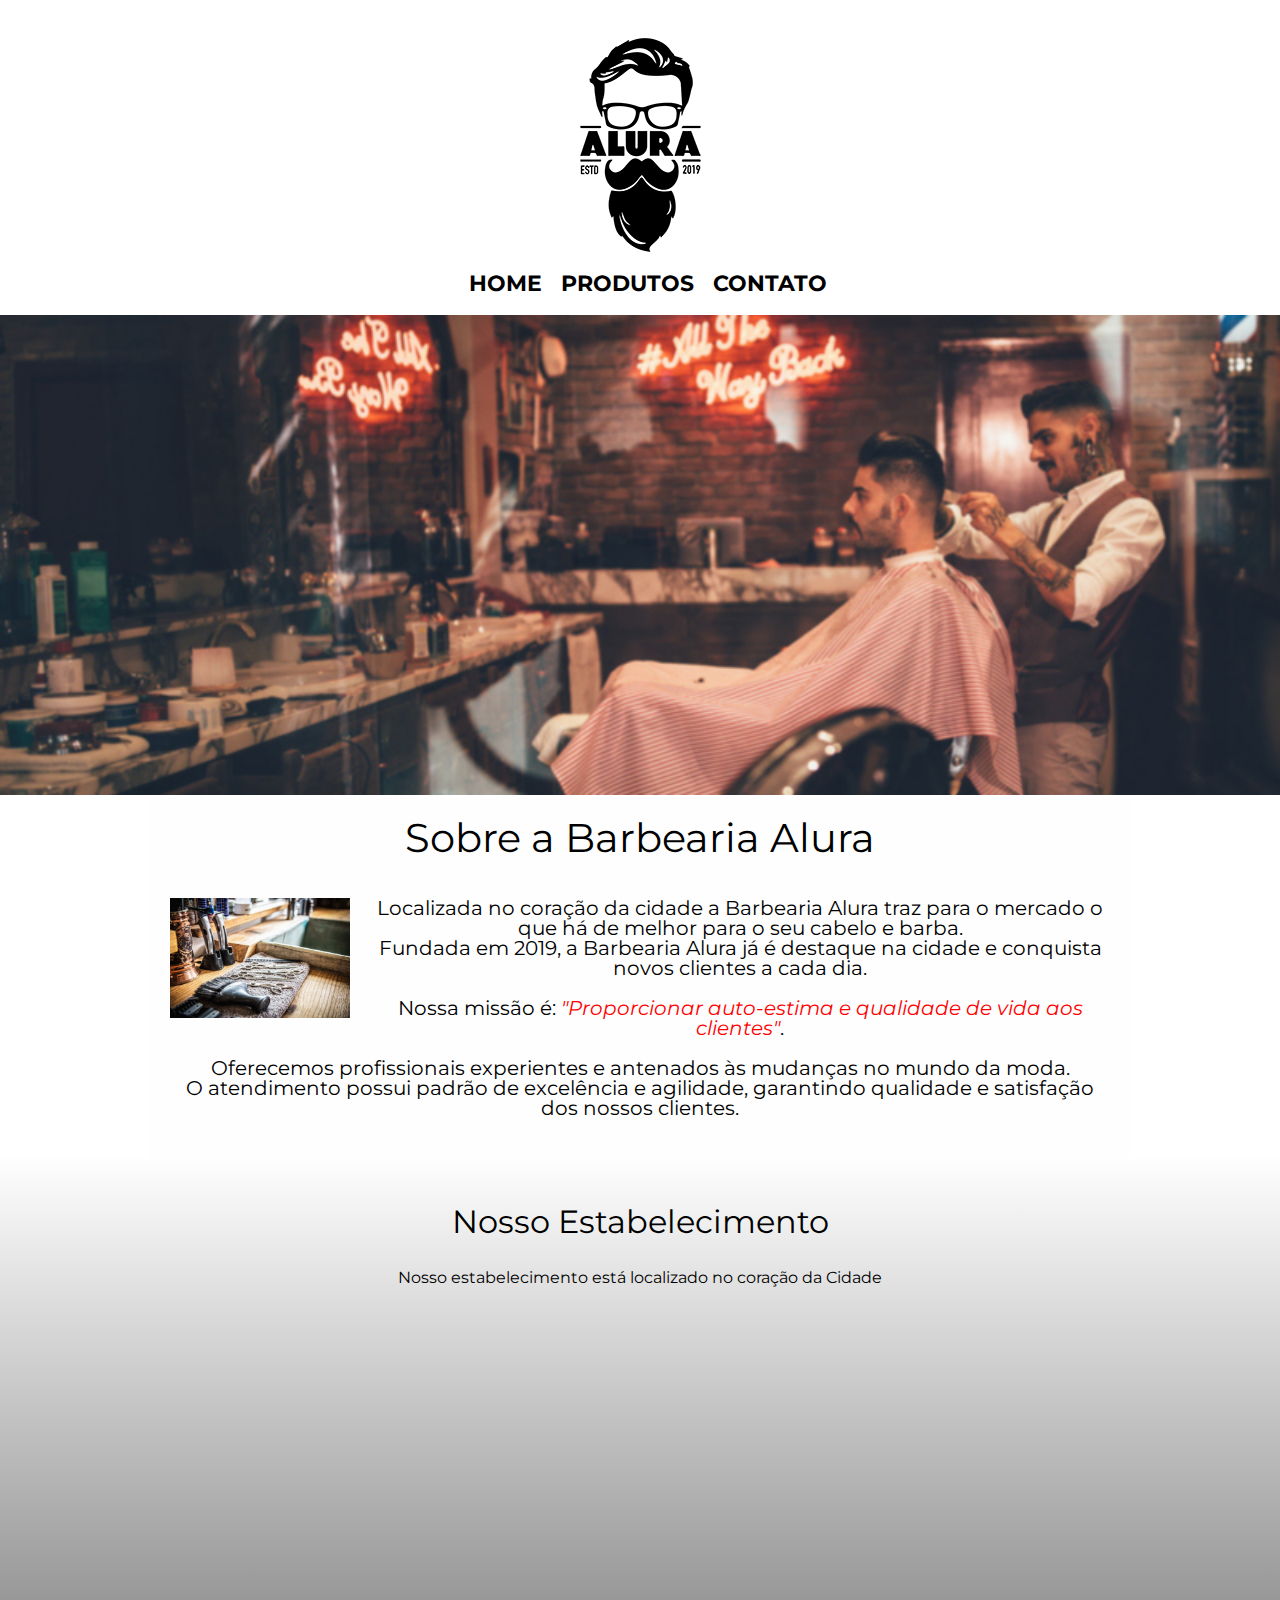
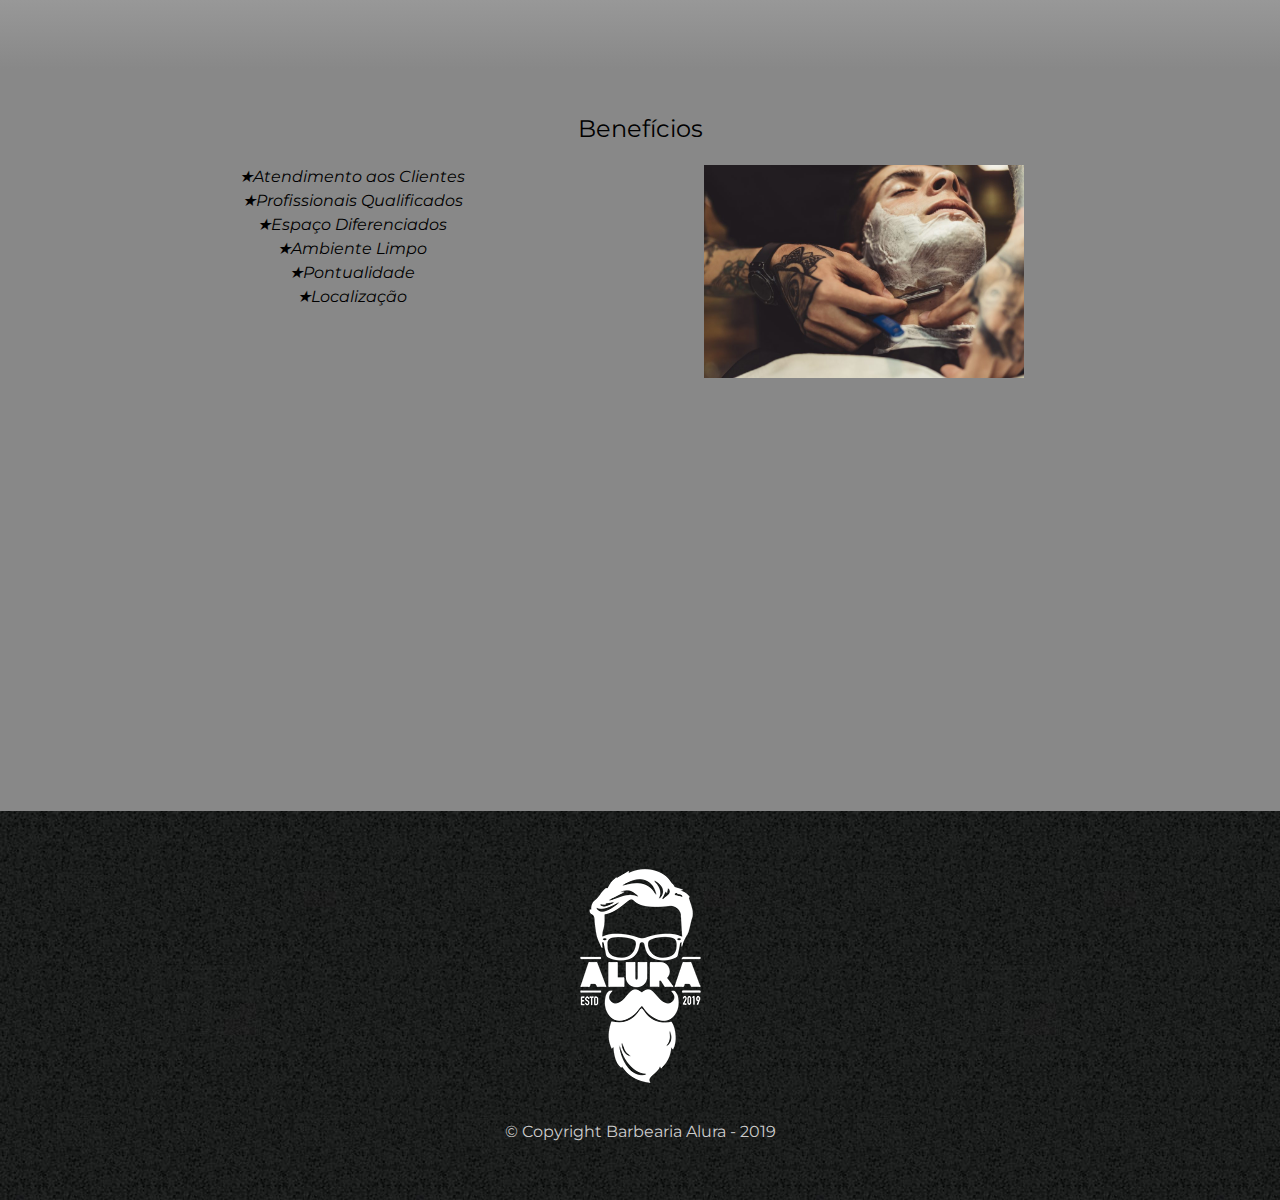
<file: index.html>
<!DOCTYPE html>
<html lang="pt-br">
<head>
  <meta charset="UTF-8">
  <meta name="viewport" content="width=device-width">

  <title>Barbearia Alura</title>
  <link rel="stylesheet" href="./style/reset.css">
  <link rel="stylesheet" href="./style/styles-home.css">
  <link rel="preconnect" href="https://fonts.googleapis.com"><link rel="preconnect" href="https://fonts.gstatic.com" crossorigin><link href="https://fonts.googleapis.com/css2?family=Alumni+Sans+Pinstripe&family=Inter:wght@400;900&family=Montserrat:wght@400;500&family=Roboto:wght@400;500;700&display=swap" rel="stylesheet">
</head>

<body>
  <header>
    <div>
      <h1><img src="./src/logo.png" alt="Logo da Barbearia Alura"></h1>

      <nav>
        <ul id="caixa-home">
          <li><a href="./index.html">Home</a></li>
          <li><a href="./pages/produtos.html">Produtos</a></li>
          <li><a href="./pages/contato.html">Contato</a></li>
        </ul>
      </nav>
    </div>      
  </header>

  <img class="banner" src="./src/barbearia.png" alt="Logo Barbearia">

  <main>  
    <section class="principal">
      <h2 class="titulo-principal">Sobre a Barbearia Alura</h2>
      
      <img src="./src/utensilios.jpg" class="utensilios" alt="Utensilios de Barbeiro.">
      
      <p >Localizada no coração da cidade a <strong>Barbearia Alura</strong> traz para o mercado o que há de melhor para o seu cabelo e barba.<br> Fundada em 2019, a Barbearia Alura já é destaque na cidade e conquista novos clientes a cada dia.</p>

      <p id="missao"><em>Nossa missão é: <strong>"Proporcionar auto-estima e qualidade de vida aos clientes"</strong>.</em></p>

      <p>
        Oferecemos profissionais experientes e antenados às mudanças no mundo da moda.<br>
        O atendimento possui padrão de excelência e agilidade, garantindo qualidade e satisfação dos nossos clientes.
      </p>
    </section>

    <section class="mapa">
      <h3 class="titulo-principal">Nosso Estabelecimento</h3>
      <p>Nosso estabelecimento está localizado no coração da Cidade</p>
      <div class="mapa-conteudo">
        <iframe src="https://www.google.com/maps/embed?pb=!1m18!1m12!1m3!1d117044.63814561226!2d-46.73670708512366!3d-23.545269498390724!2m3!1f0!2f0!3f0!3m2!1i1024!2i768!4f13.1!3m3!1m2!1s0x94ce5a2b2ed7f3a1%3A0xab35da2f5ca62674!2sAlura%20-%20Escola%20Online%20de%20Tecnologia!5e0!3m2!1spt-BR!2sbr!4v1671832299643!5m2!1spt-BR!2sbr" width="100%" height="300" style="border:0;" allowfullscreen="" loading="lazy" referrerpolicy="no-referrer-when-downgrade"></iframe>
      </div>
    </section>

    <section class="beneficios">
      <h3 class="titulo-beneficios">Benefícios</h3>

      <div class="conteudo-beneficios">
        <ul class="lista-beneficio">
          <li class="itens">Atendimento aos Clientes</li>
          <li class="itens">Profissionais Qualificados</li>
          <li class="itens">Espaço Diferenciados</li>
          <li class="itens">Ambiente Limpo</li>
          <li class="itens">Pontualidade</li>
          <li class="itens">Localização</li>
        </ul><img src="./src/beneficios.jpg" class="imagem-beneficios">    
      </div>

      <div class="video">
        <iframe width="100%" height="315" src="https://www.youtube.com/embed/wcVVXUV0YUY" frameborder="0" allow="accelerometer; autoplay; encrypted-media; gyroscope; picture-in-picture" allowfullscreen></iframe>
      </div>
    </section>
  </main>    
    
  <footer>
    <img src="./src/logo-branco.png" alt="Logo da Barbearia Alura">
    <p class="copyright">&copy Copyright Barbearia Alura - 2019</p>
  </footer>

</body>
</html>
</file>
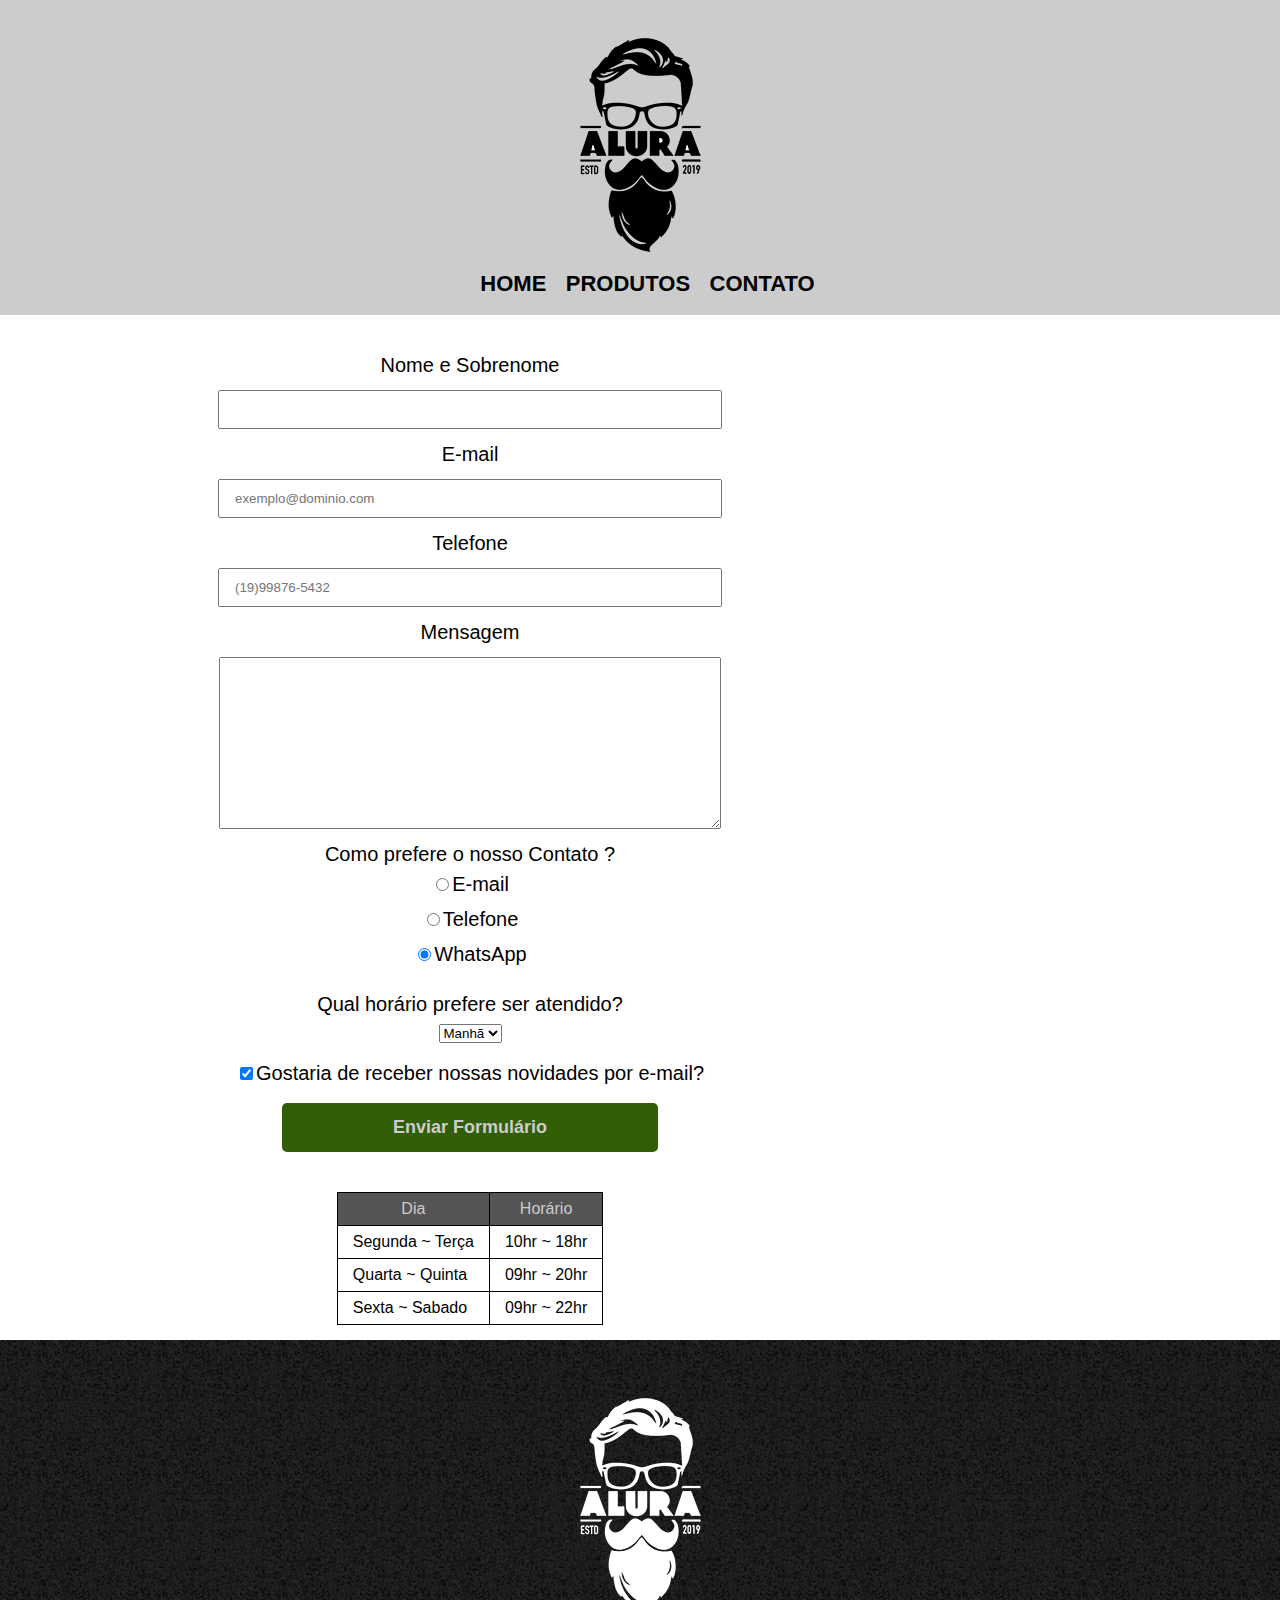
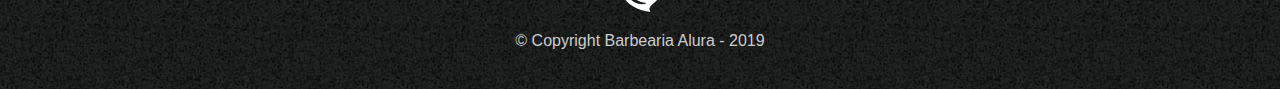
<file: pages/contato.html>
<!DOCTYPE html>
<html lang="pt-br">
<head>
  <meta charset="UTF-8">
  
  <title>Contatos - Barbearia Alura</title>
  <link rel="stylesheet" href="../style/reset.css">
  <link rel="stylesheet" href="../style/styles.css">
</head>

<body>
    <header>
      <div class="caixa">
        <h1><img src="../src/logo.png" alt="Logo da Barbearia Alura"></h1>

        <nav>
          <ul>
            <li><a href="../index.html">Home</a></li>
            <li><a href="../pages/produtos.html">Produtos</a></li>
            <li><a href="../pages/contato.html">Contato</a></li>
          </ul>
        </nav>
      </div>      
    </header>

    <main class="formulario">
      <form action="">
        <label for="nome-sobrenome">Nome e Sobrenome</label> 
        <input type="text" id="nome-sobrenome" class="input-padrao" required>

        <label for="email">E-mail</label>
        <input type="email" id="email" class="input-padrao" required placeholder="exemplo@dominio.com">

        <label for="telefone">Telefone</label>
        <input type="tel" id="telefone" class="input-padrao" required placeholder="(19)99876-5432">

        <label for="mensagem">Mensagem</label>
        <textarea id="mensagem" cols="30" rows="10" class="input-padrao" required></textarea >

        <fieldset>
          <legend>Como prefere o nosso Contato ?</legend>
          <label for="radio-email"><input type="radio" name="contato" value="email" id="radio-email">E-mail</label>

          <label for="radio-telefone"><input type="radio" name="contato" value="telefone" id="radio-telefone">Telefone</label>

          <label for="radio-whatsapp"><input type="radio" name="contato" value="whatsapp" id="radio-whatsapp" checked>WhatsApp</label>
        </fieldset>

        <fieldset>
          <legend>Qual horário prefere ser atendido?</legend>

          <select name="" id="">
            <option value="">Manhã</option>
            <option value="">Tarde</option>
            <option value="">Anoite</option>
          </select>  
        </fieldset>

        <label class="checkbox"><input type="checkbox" checked>Gostaria de receber nossas novidades por e-mail? </label>

        <input type="submit" value="Enviar Formulário" class="enviar"/>
      </form>

      <table>
        <thead>
          <tr>
            <th>Dia</th>
            <th>Horário</th>
          </tr>
        </thead>
        <tbody>
          <tr>
            <td>Segunda ~ Terça</td>
            <td>10hr ~ 18hr</td>
          </tr>
          <tr>
            <td>Quarta ~ Quinta</td>
            <td>09hr ~ 20hr</td>
          </tr>
          <tr>
            <td>Sexta ~ Sabado</td>
            <td>09hr ~ 22hr</td>
          </tr>
        </tbody>  
      </table>
    </main>

    <footer>
      <img src="../src/logo-branco.png" alt="Logo da Barbearia Alura">
      <p class="copyright">&copy Copyright Barbearia Alura - 2019</p>
    </footer>
</body>
</html>
</file>
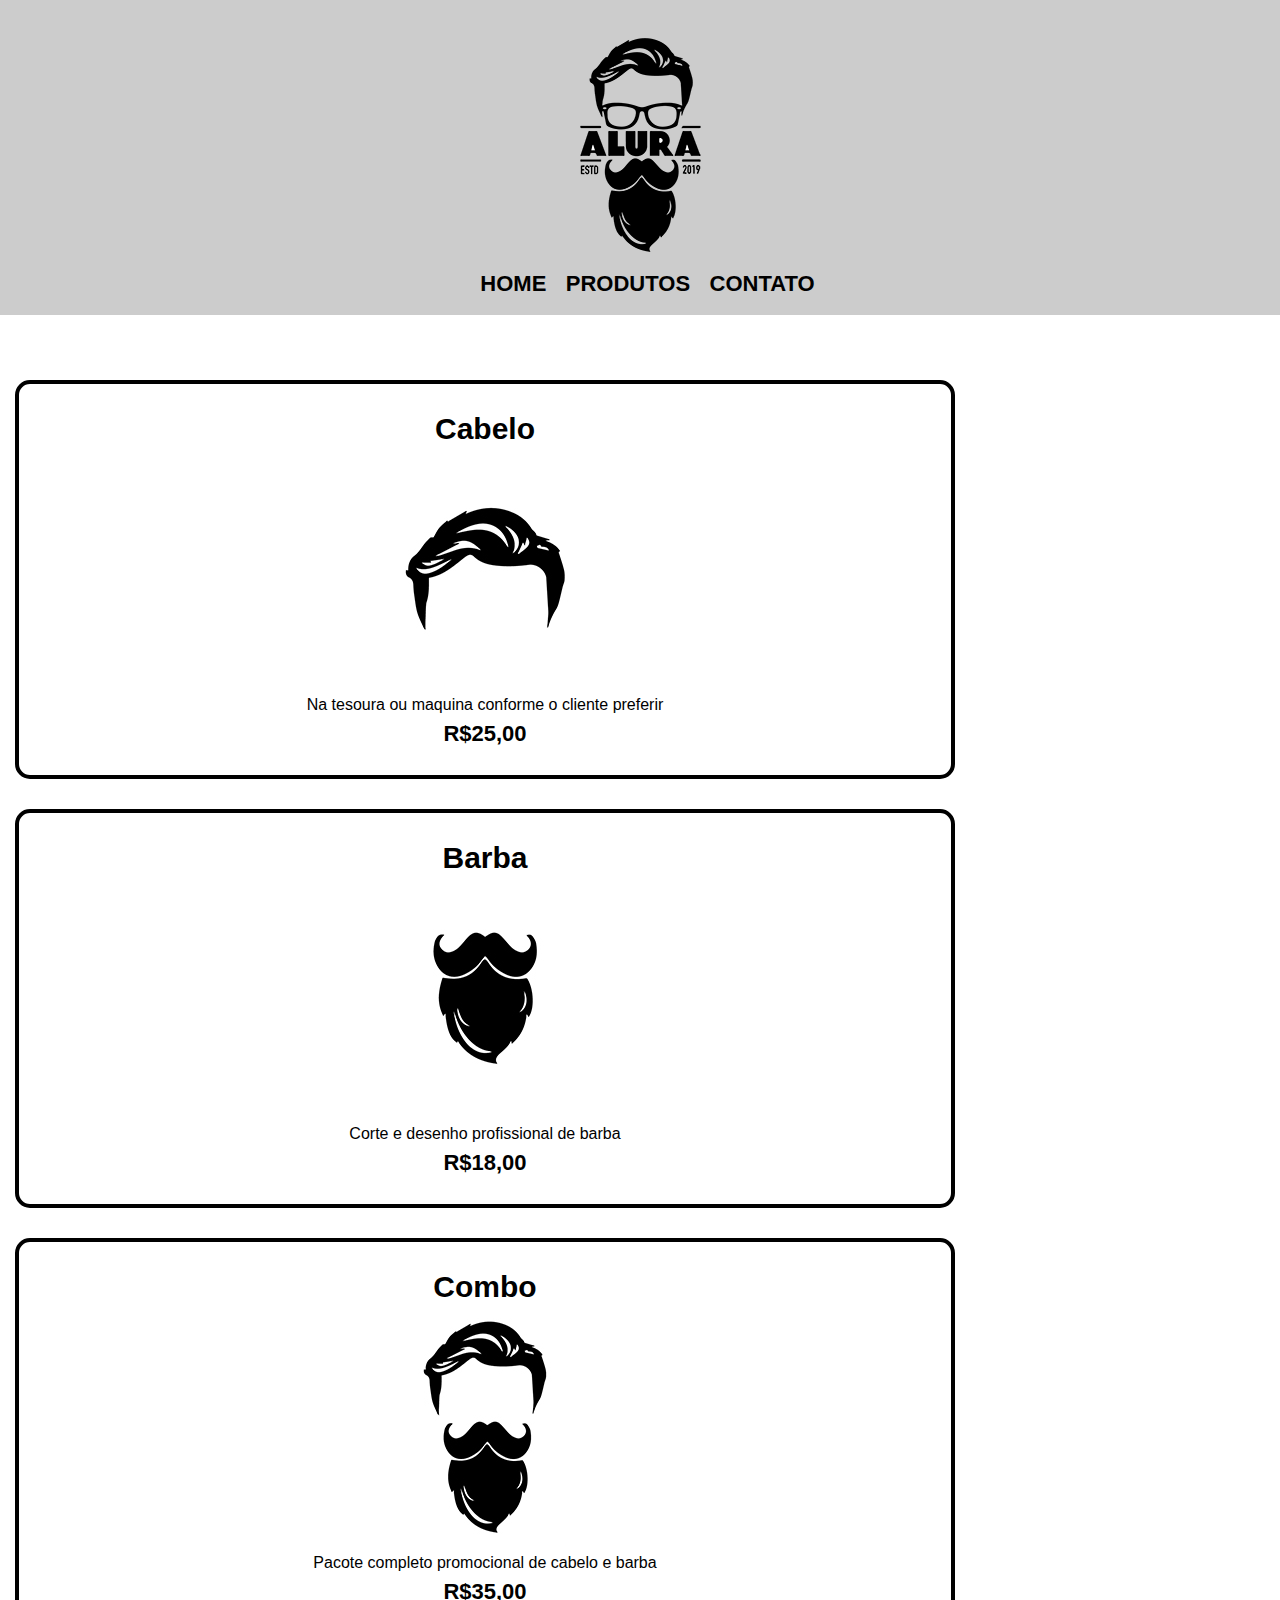
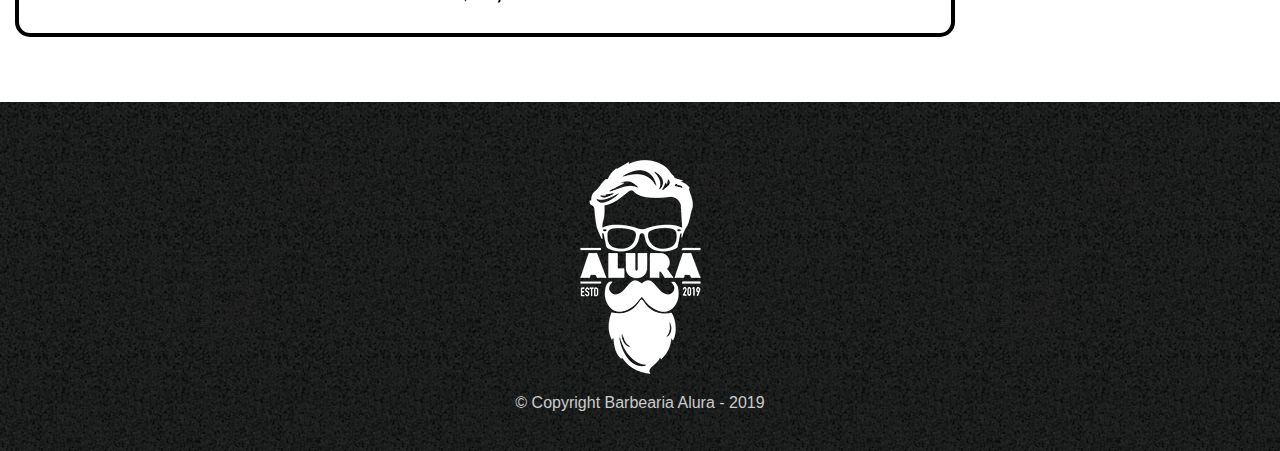
<file: pages/produtos.html>
<!DOCTYPE html>
<html lang="pt-br">
<head>
  <meta charset="UTF-8">
  
  <title>Produtos</title>
  <link rel="stylesheet" href="../style/reset.css">
  <link rel="stylesheet" href="../style/styles.css">
</head>

<body>
    <header>
      <div class="caixa">
        <h1><img src="../src/logo.png" alt=""></h1>

        <nav>
          <ul>
            <li><a href="../index.html">Home</a></li>
            <li><a href="../pages/produtos.html">Produtos</a></li>
            <li><a href="../pages/contato.html">Contato</a></li>
          </ul>
        </nav>
      </div>      
    </header>

    <main>
      <ul class="produtos">
        <li>
          <h2>Cabelo</h2>
          <img src="../src/cabelo.jpg" alt="logo-cabelo">
          <p class="produto-descricao">Na tesoura ou maquina conforme o cliente preferir</p>
          <p class="produto-preco">R$25,00</p>
        </li>
        <li>
          <h2>Barba</h2>
          <img src="../src/barba.jpg" alt="logo-barba">
          <p class="produto-descricao">Corte e desenho profissional de barba</p>
          <p class="produto-preco">R$18,00</p>
        </li>
        <li>
          <h2>Combo</h2>
          <img src="../src/cabelo+barba.jpg" alt="logo-cabelo+barba">
          <p class="produto-descricao">Pacote completo promocional de cabelo e barba</p>
          <p class="produto-preco">R$35,00</p>
        </li>
      </ul> 
    </main>

    <footer>
      <img src="../src/logo-branco.png" alt="">
      <p class="copyright">&copy Copyright Barbearia Alura - 2019</p>
    </footer>
</body>
</html>
</file>
<file: style/styles-home.css>
body {
  font-family: 'Montserrat', sans-serif;
}

header{
  text-align: center;
  padding: 20px 0;
}

nav li {
  display: inline; /*Deixa conteúdo um no lado do outro */
  margin: 0 0 0 15px;
}

nav a {
  text-transform: uppercase; /*Deixando a letra em Maiusculo */
  color: #000000;
  font-weight: bold; /*Letra em Negrito */
  font-size: 22px;  /* Tamanho da fonte */
  text-decoration: none; 
}

nav a:hover {
  color: #998245;
  text-decoration: underline;
}

.banner {
  width: 100%;
}

main {
  width: 100%;
  margin: 0 auto;
}

.principal {
  padding: 20px;
  font-size: 20px;
  background: #fefefe;
  
  width: 940px;
  margin: 0 auto;
}

.titulo-principal{
  text-align: center;
  font-size: 2em;
  margin: 0 0 1em;
  clear: left;
}

.utensilios {
  width: 180px;
  float: left;
  margin: 0 20px 20px 0;
}

.titulo-beneficios{
  text-align: center;
  font-size: 1.5em;
  margin: 0 0 1em;
}

.principal p {
  margin: 0 0 1em;
}

p {
  text-align: center;
}

#missao {
  font-size: 20px;
}

em strong {
  color:  #FF0000;
  font-style: italic;
}

ul {
  display: inline-block;
  vertical-align: top;
  width: 100%;
}

footer {
  text-align: center;
  background: url(../src/bg.jpg);
  padding: 40px 0;
}

.mapa {
  padding: 3em 0;
  background: linear-gradient(#fefefe, #888888);
}

.mapa p {
  margin: 0 0 2em;
  text-align: center;
}

.mapa-conteudo {
  width: 940px;
  margin: 0 auto;
}

.beneficios {  
  padding: 3em 0;
  background: #888888;
}

.conteudo-beneficio {
  width: 940px;
  margin: 0 auto;
}

.lista-beneficio{
  width: 55%;
  display: inline-block;
  vertical-align: top ;
}

.itens {
  font-style: italic;
  text-align: center;
  line-height: 1.5;
}

.itens:before {
  content: "★";
}

.imagem-beneficios {
  width: 25%;
  opacity: 1;
  transition: 400ms;
}

.imagem-beneficios:hover {
  opacity: 0.3;
}

.video{
  width: 940px;
  margin: 2em auto;
}

.copyright {
  color: #CCCCCC;
  font-size: 16px;
  margin: 20px 0;
}

@media screen and (max-width: 480px) {
  .caixa, .principal, .conteudo-beneficio, .mapa-conteudo, .video {
    width: auto;
  }

  h1 {
    text-align: center;
  }

  nav {
    position: static;
  }

  .lista-beneficio, .imagem-beneficios {
    width: 100%;
  }
}
</file>
<file: style/styles.css>
body {
  font-family: 'Montserrat', sans-serif;
}

header {
  background: #CCCCCC;
  padding: 20px 0;
}

.caixa {
  position: relative;
  width: 940px;
  margin: 0 auto;
}

nav {
  position: absolute;
  top: 110px;
  right: 0;
}

nav li {
  display: inline; /*Deixa conteúdo um no lado do outro */
  margin: 0 0 0 15px;
}

nav a {
  text-transform: uppercase; /*Deixando a letra em Maiusculo */
  color: #000000;
  font-weight: bold; /*Letra em Negrito */
  font-size: 22px;  /* Tamanho da fonte */
  text-decoration: none; 
}

nav a:hover {
  color: #998245;
  text-decoration: underline;
}

.produtos {
  width: 940px;
  margin: 0 auto;
  padding: 50px 0;
}

.produtos li {
  display: inline-block;
  text-align: center;
  width: 30%;
  vertical-align: top;
  margin: 0 1.5%;
  padding: 30px 20px;
  box-sizing: border-box;
  border: 4px solid #000000;
  border-radius: 15px;
}

.produtos li:hover {
  border-color: #998245;
}

.produtos li:active {
  border-color: darkolivegreen;
}

.produtos li:hover h2 {
  font-size: 35px;
}
.produtos h2 {
  font-size: 30px;
  font-weight: bold;
}

.produt-descricao {
  font-size: 22px;
}

.produto-preco {
  font-size: 22px;
  font-weight: bold;
  margin-top: 10px;
}

footer {
  text-align: center;
  background: url(../src/bg.jpg);
  padding: 40px 0;
}

.copyright {
  color: #CCCCCC;
  font-size: 16px;
  margin: auto;
}

main {
  width: 940px;
}

form {
  margin: 40px 0;
}

form label, form legend {
  display: block;
  font-size: 20px;
  margin: 0 0 10px;
}

.input-padrao {
  display: block;
  margin: 0 0 20px;
  padding: 10px 15px;
  width: 50%;
}

.checkbox {
  margin: 20px 0;
}

.enviar {
  width: 40%;
  padding: 14px 0;
  background-color: rgb(50, 94, 6);
  color: #CCCCCC;
  font-weight: bold;
  font-size: 18px;
  border: none;
  border-radius: 5px;
  transition: 2s ;
  cursor: pointer;
}

.enviar:hover {
  background-color: rgb(11, 22, 1);
  transform: scale(1.1);
}

table {
  margin: 20px 40px;
}

thead {
  background-color: #555555;
  color: #CCCCCC;
  font-size: bold;
}

th, td {
  border: 1px solid #000000;
  padding: 8px 15px;
}


@media screen and (min-width: 480px) {
  .caixa, .copyright  {
    text-align: center;
    width: auto;
    margin: auto;
  }

  nav {
    text-align: center;
    position: static;
  }

  .produtos li {
    width: 100%;
    text-align: center;
    position: static;
    margin: 15px;
  }

  form label, fieldset{
    text-align: center;
    margin-bottom: 15px;
  }

  .input-padrao, .enviar{
    display: block;
    margin: auto;
    margin-bottom: 15px;
  }

  table {
    margin: auto;
    margin-bottom: 15px;
  }
  
}
</file>
